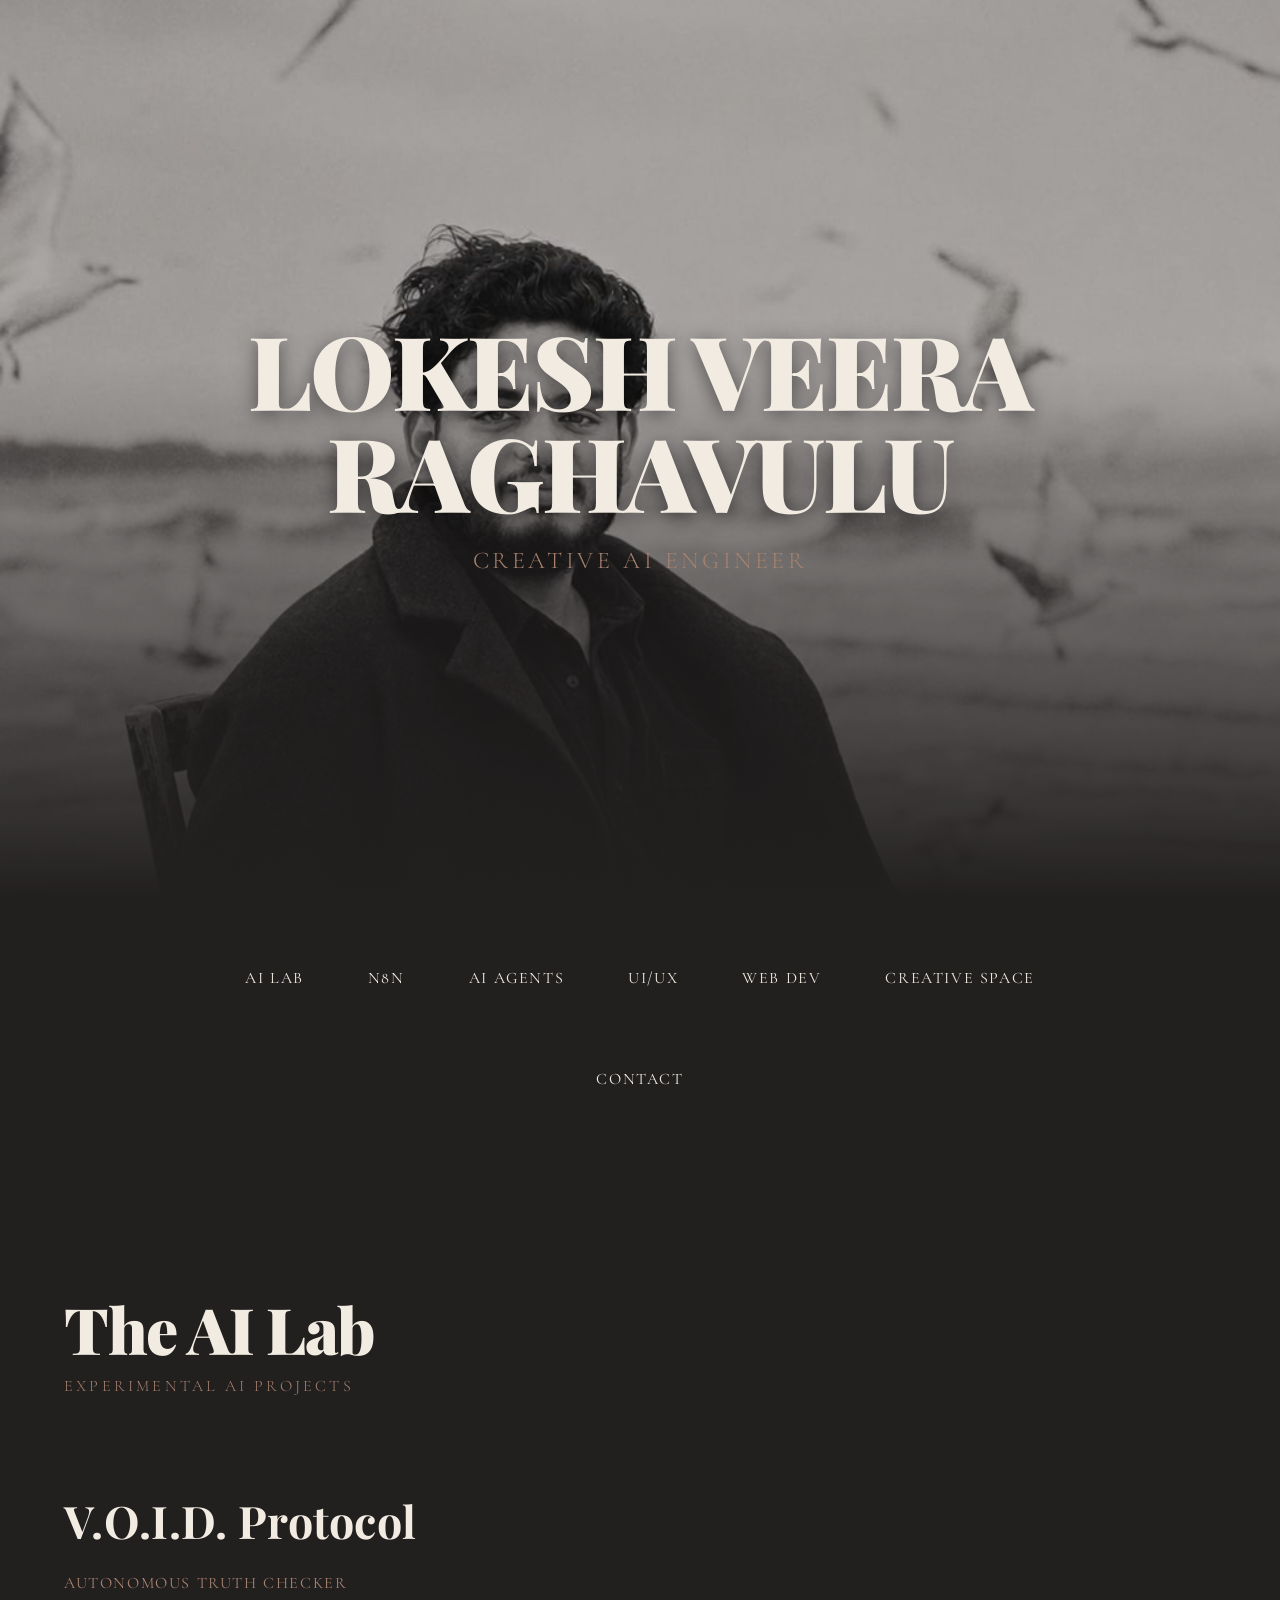
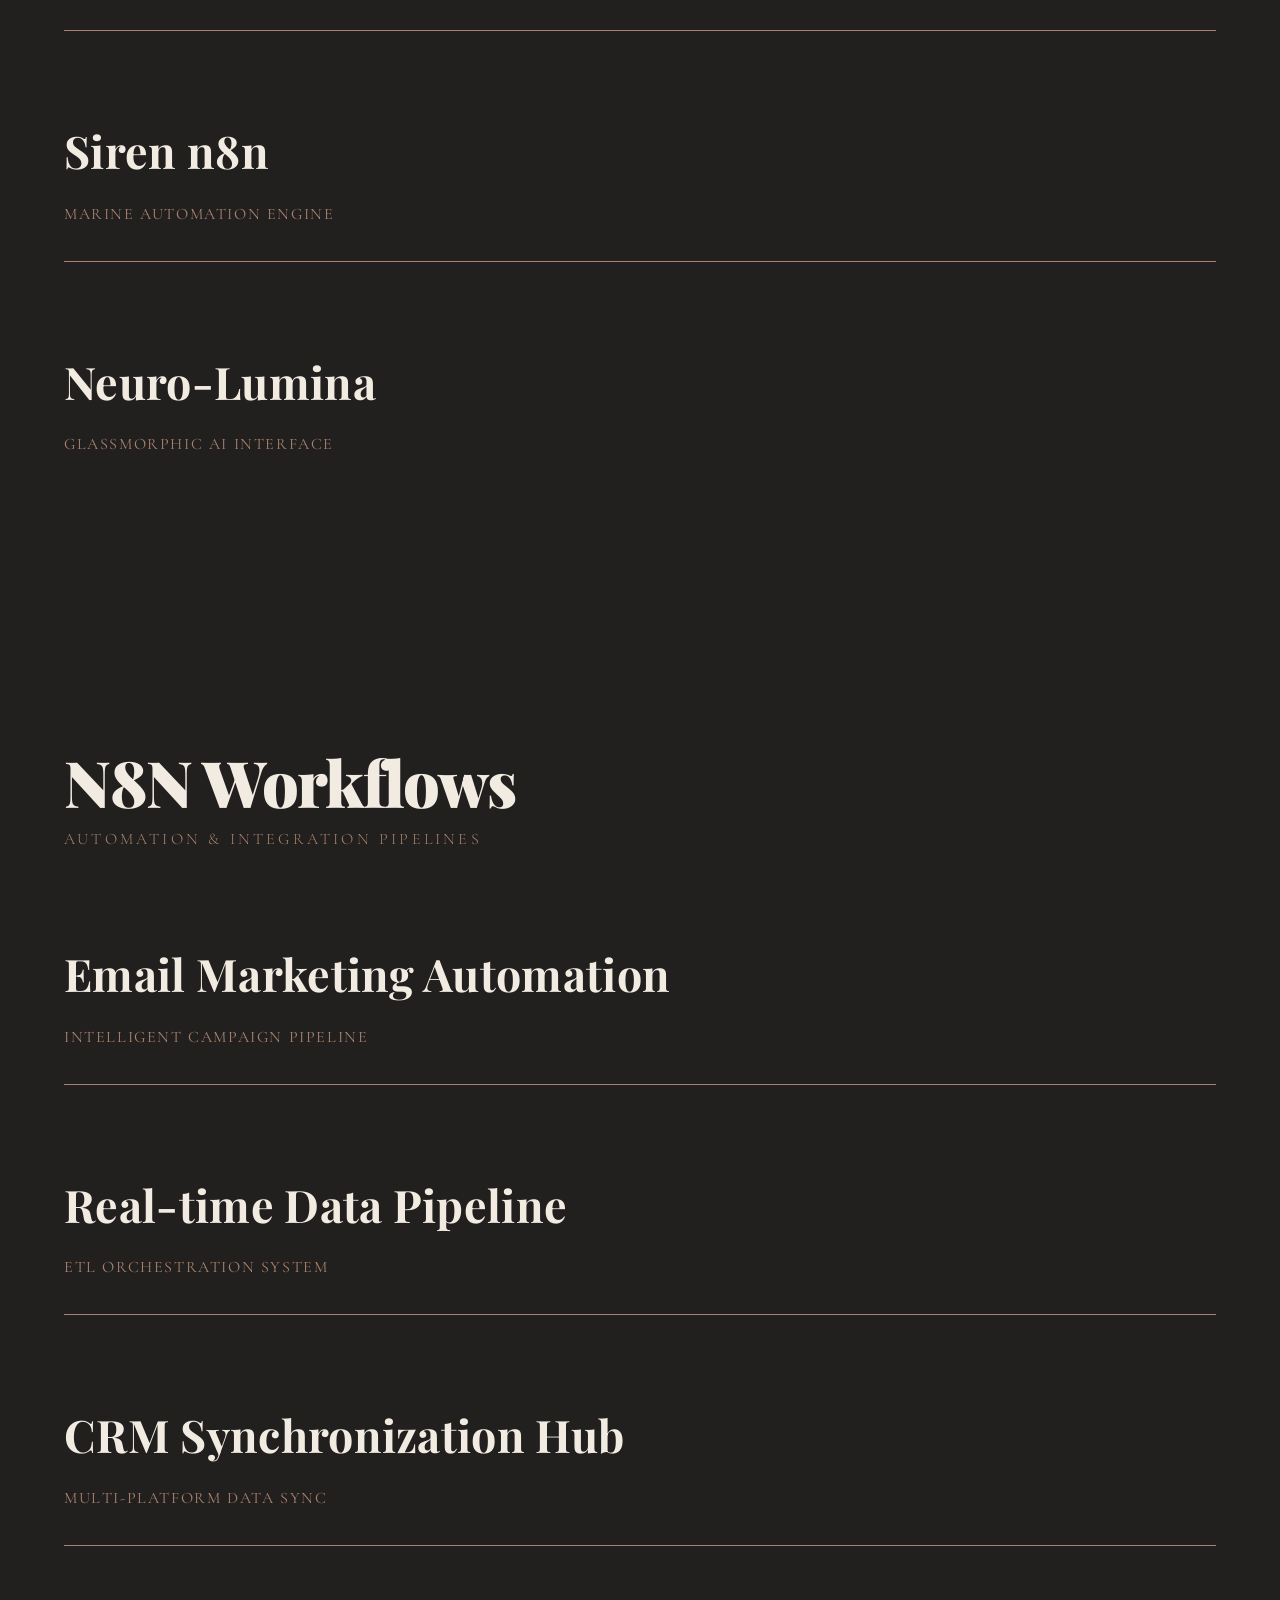
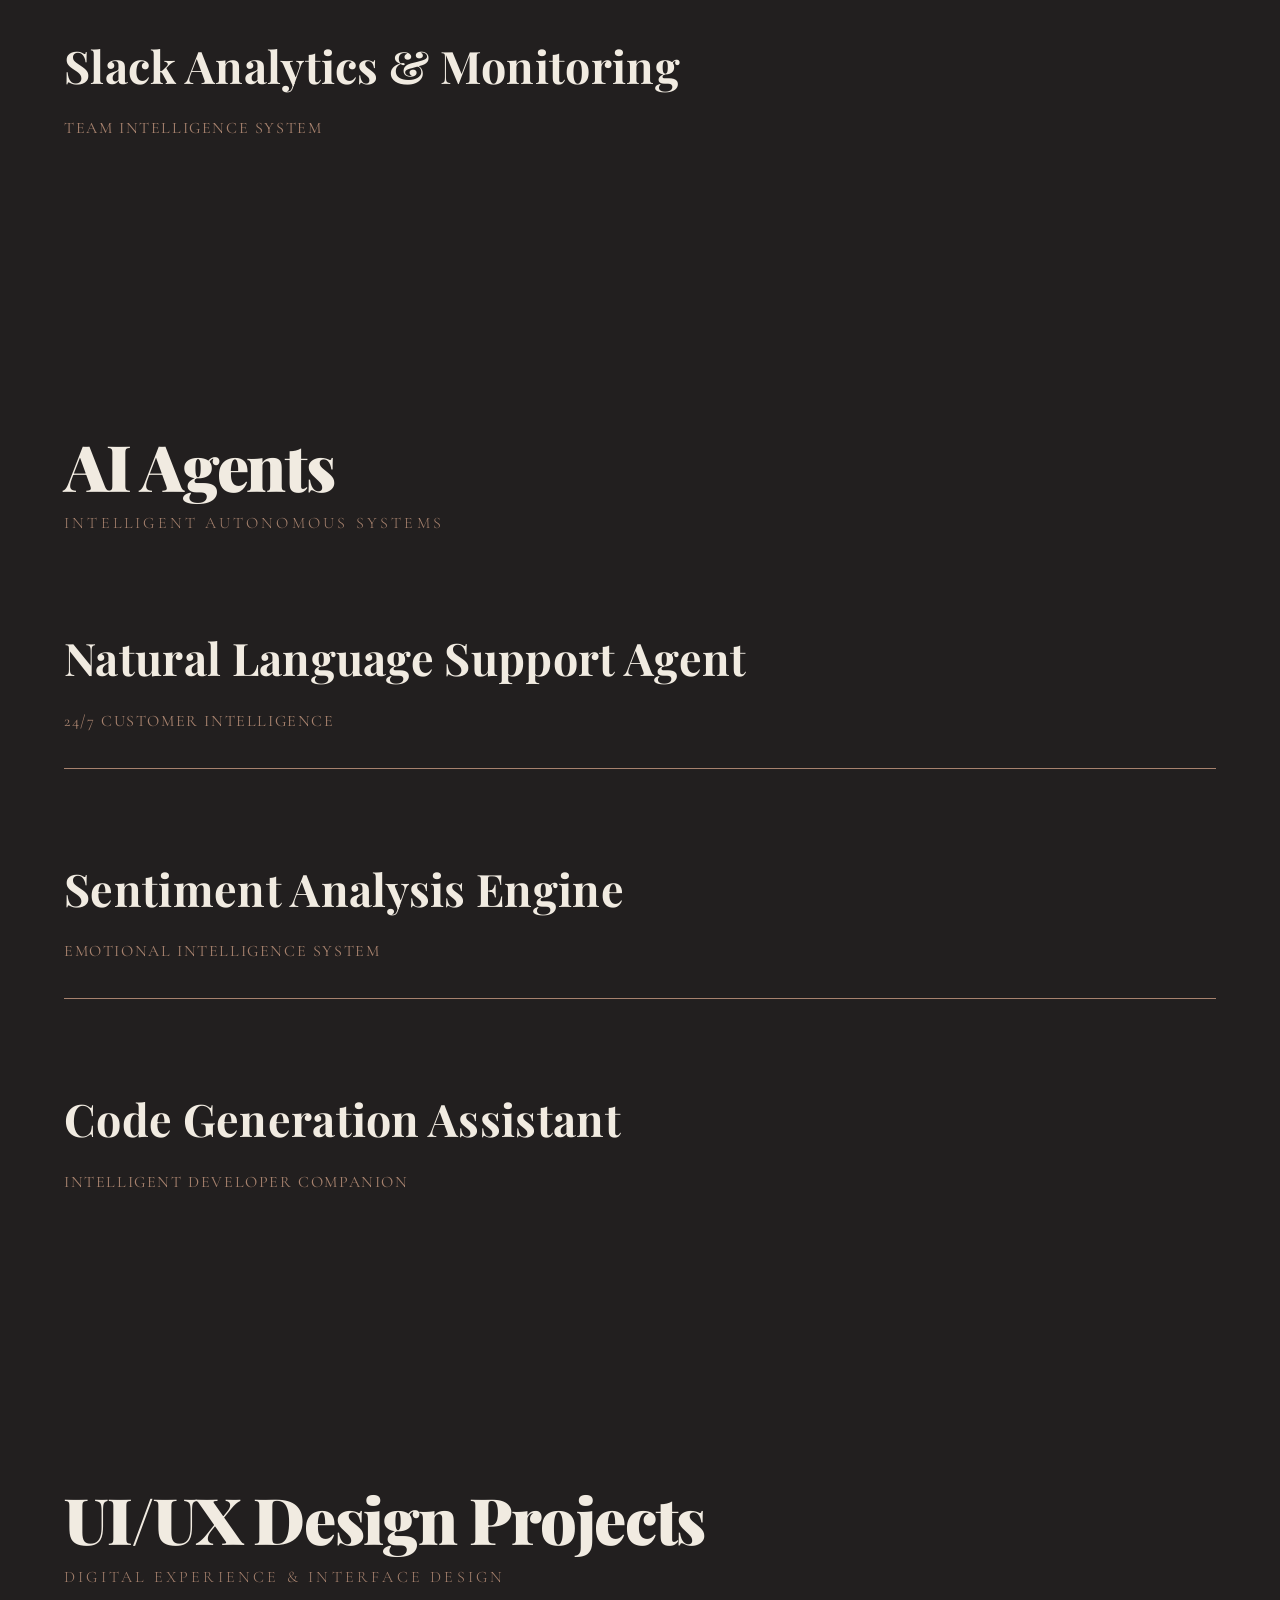
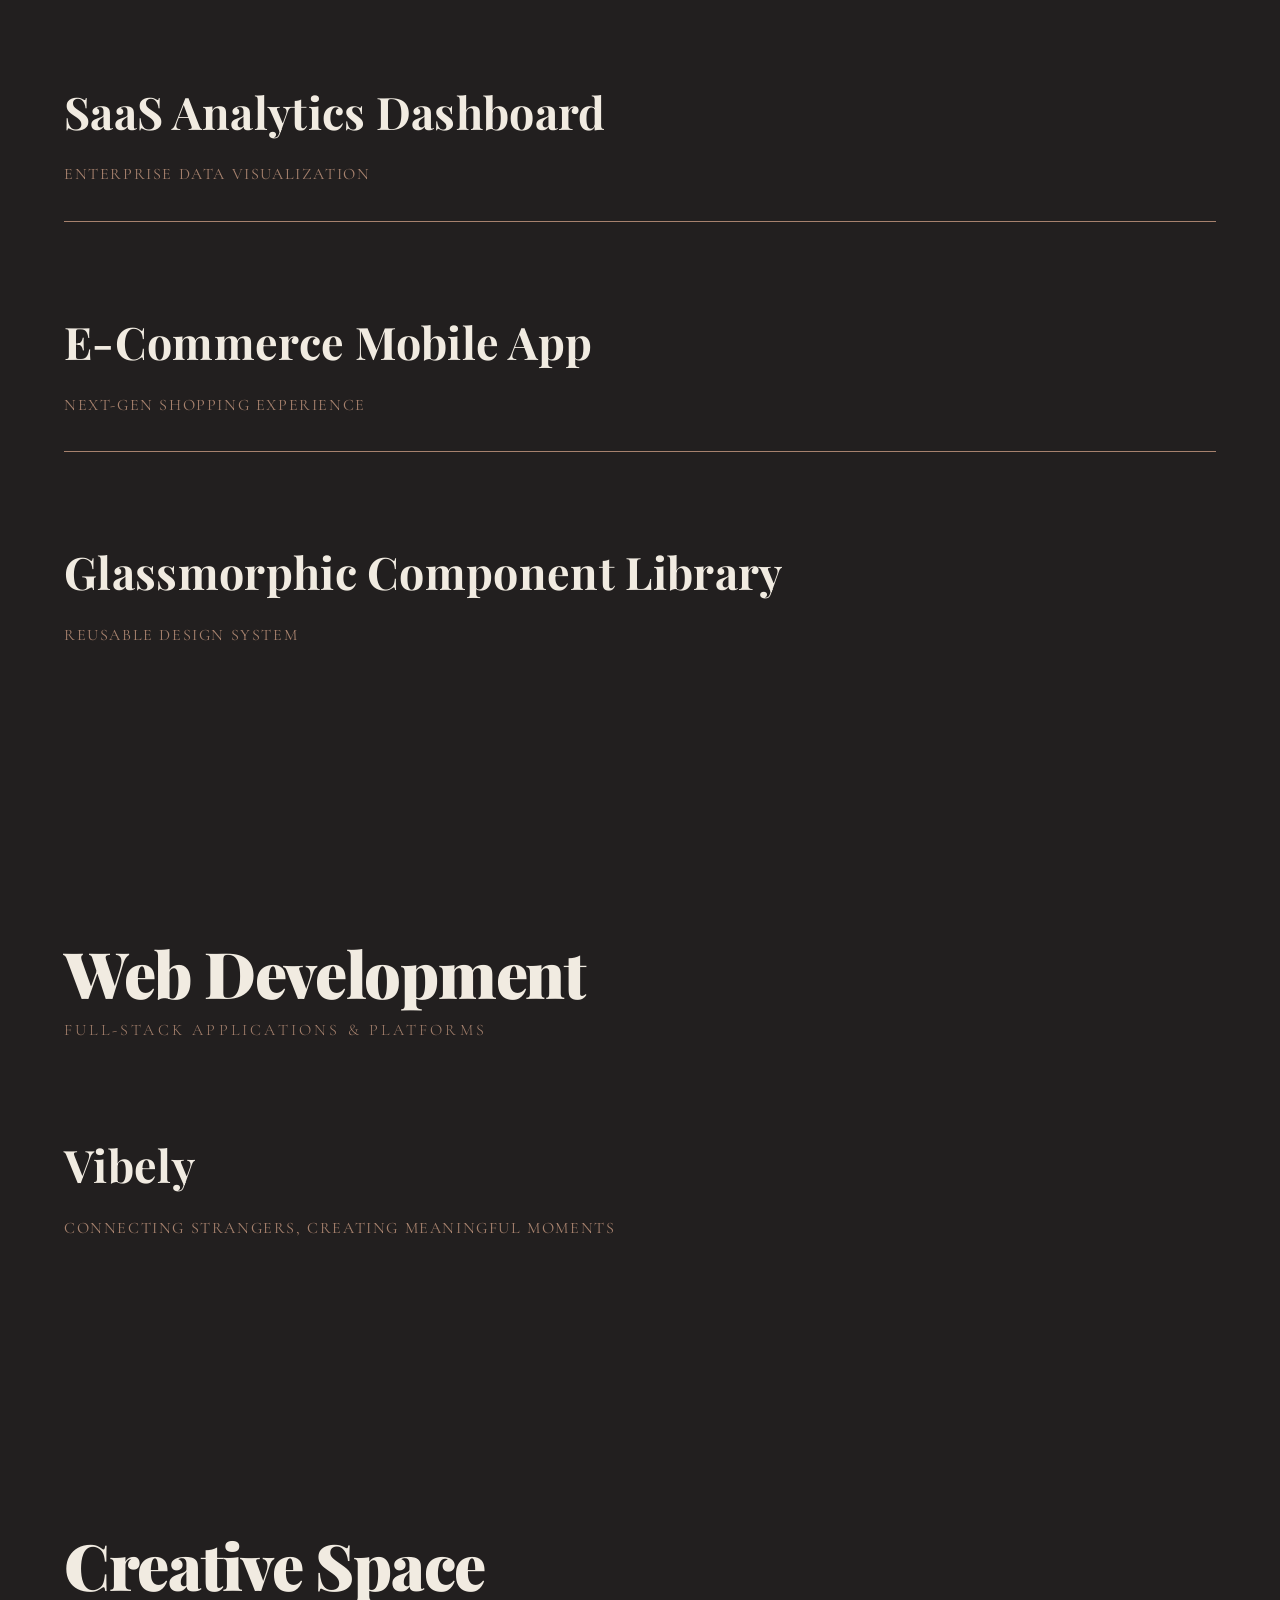
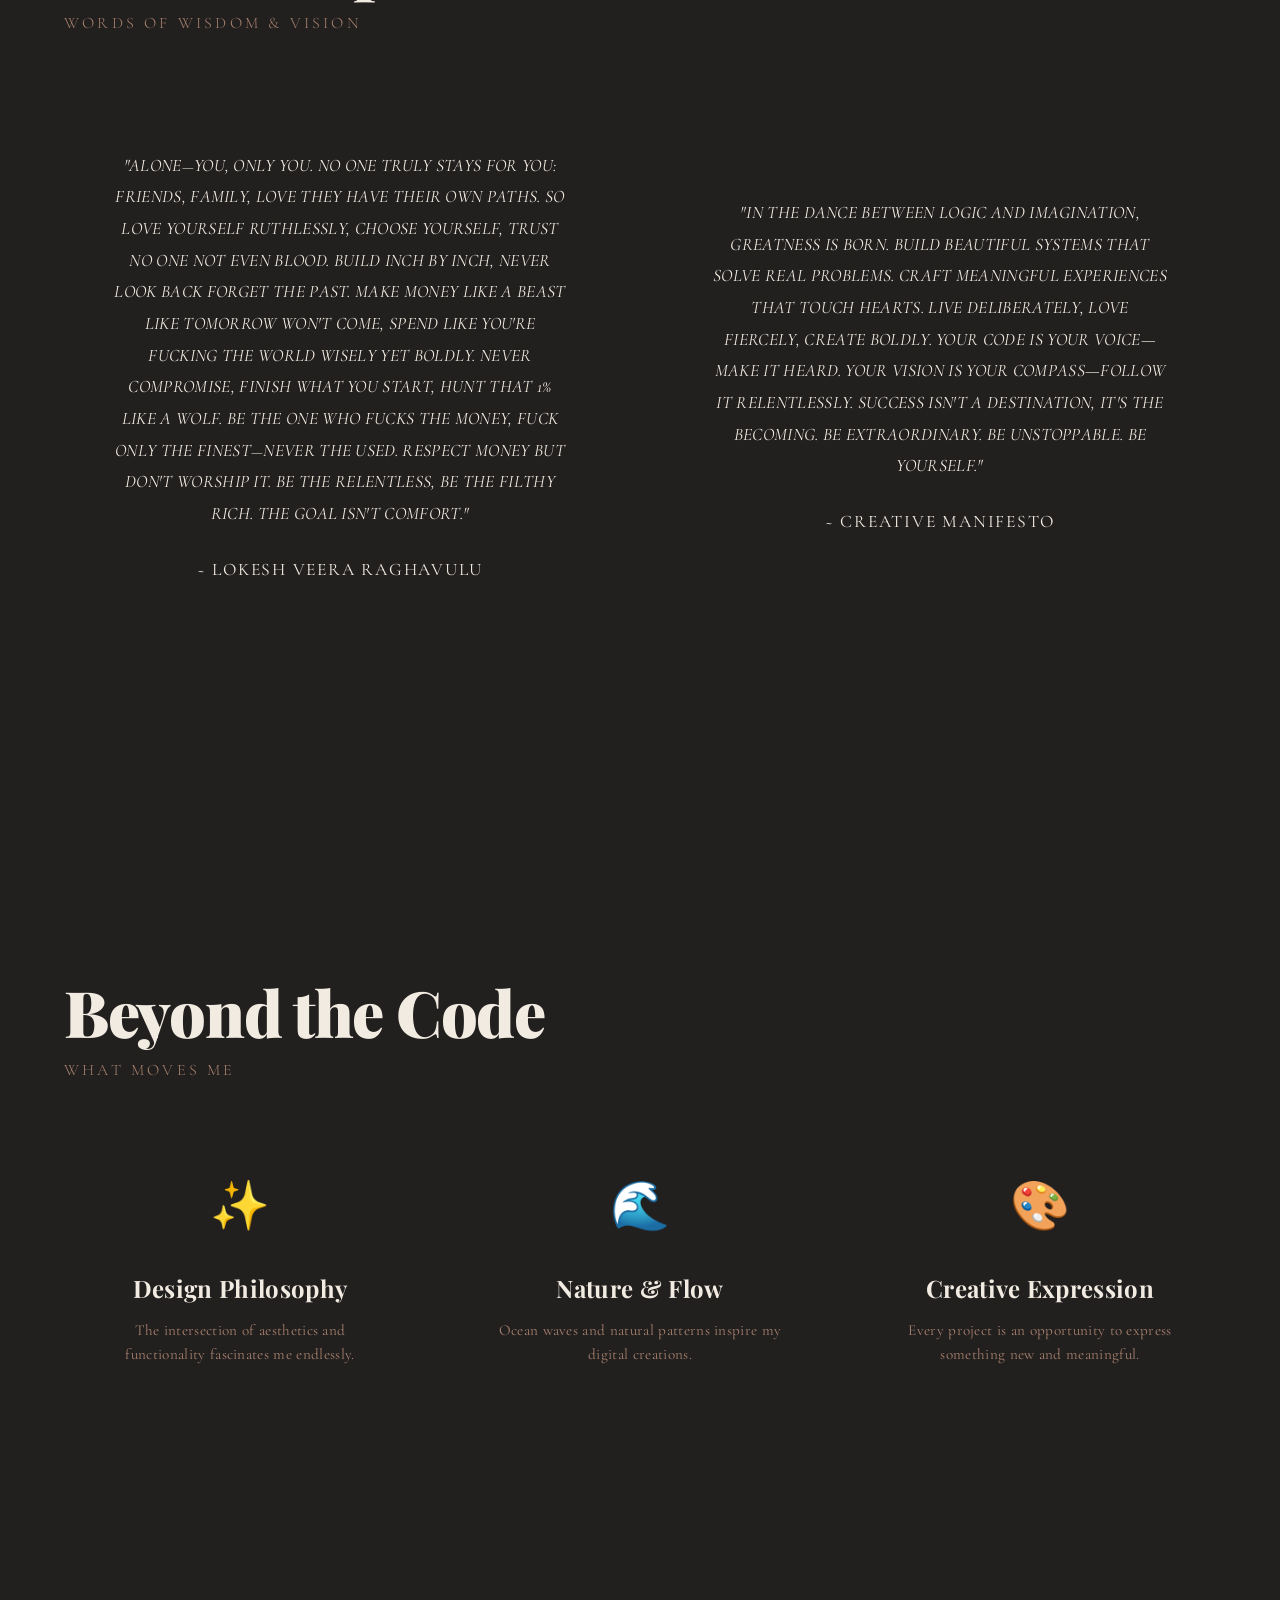
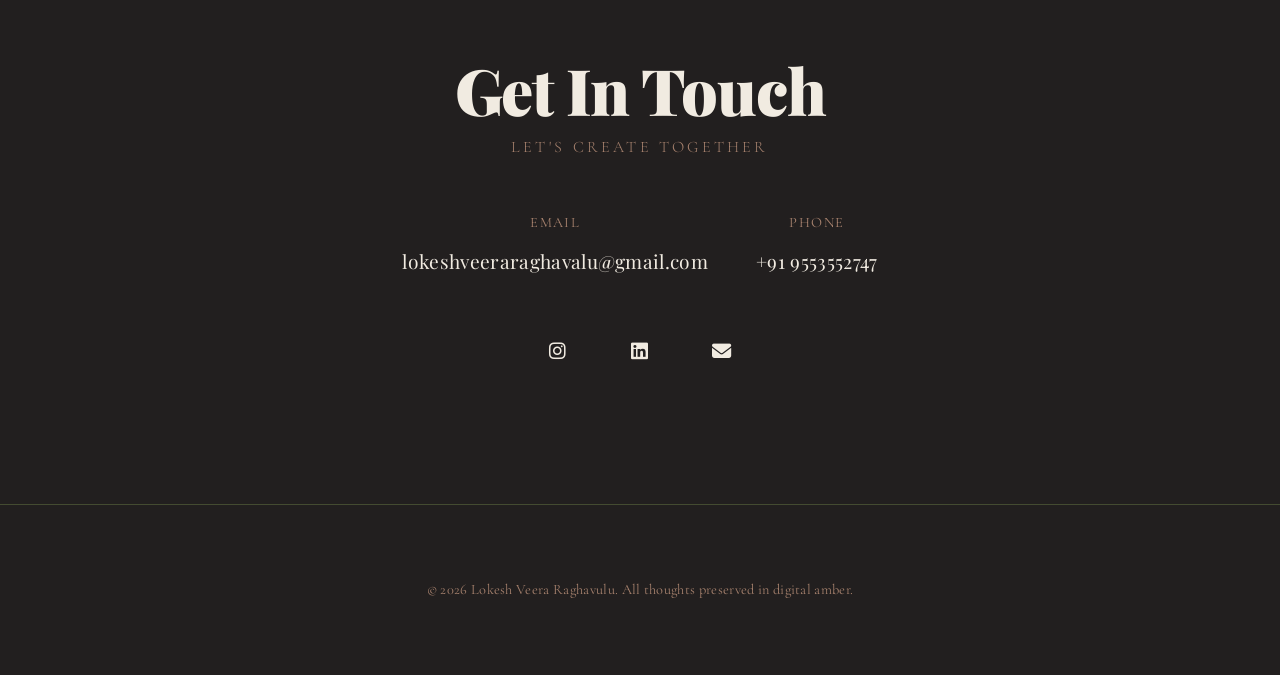
<file: index.html>
<!DOCTYPE html>
<html lang="en">
<head>
    <meta charset="UTF-8">
    <meta name="viewport" content="width=device-width, initial-scale=1.0">
    <title>Lokesh Veera Raghavulu - Creative AI Engineer</title>
    <link rel="stylesheet" href="styles.css">
    <link rel="stylesheet" href="https://cdnjs.cloudflare.com/ajax/libs/font-awesome/6.4.0/css/all.min.css">
    <!-- Google Fonts: Editorial Luxury Fonts -->
    <link href="https://fonts.googleapis.com/css2?family=Playfair+Display:wght@700;900&family=Cormorant+Garamond:wght@400;700&family=Cinzel:wght@400;700&display=swap" rel="stylesheet">
</head>
<body>
    <!-- Background Canvas for Water Ripple Effect -->
    <canvas id="backgroundCanvas" class="background-canvas"></canvas>

    <!-- Main Container (No boxes, floating layout) -->
    <div class="container">
        
        <!-- HERO SECTION: Large Image with Mask Fade + Name Overlay -->
        <section class="hero" id="hero">
            <div class="hero-image-wrapper">
                <img src="assets/hero.jpg" alt="Lokesh at the Beach" class="hero-image">
                <div class="hero-mask"></div>
            </div>
            <div class="hero-overlay"></div>
            <!-- HEADER: Name Centered in Hero -->
            <header class="header hero-header">
                <h1 class="header-title">Lokesh Veera Raghavulu</h1>
                <p class="header-subtitle">Creative AI Engineer</p>
            </header>
        </section>

        <!-- NAVIGATION -->
        <nav class="navigation">
            <a href="#ai-lab" class="nav-link">AI Lab</a>
            <a href="#n8n" class="nav-link">N8N</a>
            <a href="#ai-agents" class="nav-link">AI Agents</a>
            <a href="#uiux" class="nav-link">UI/UX</a>
            <a href="#webdev" class="nav-link">Web Dev</a>
            <a href="#creative" class="nav-link">Creative Space</a>
            <a href="#contact" class="nav-link">Contact</a>
        </nav>

        <!-- AI LAB: Vertical List of Projects -->
        <section id="ai-lab" class="ai-lab">
            <h2 class="section-title">The AI Lab</h2>
            <p class="section-subtitle">Experimental AI Projects</p>
            
            <div class="projects-container">
                <!-- Project 1: V.O.I.D. Protocol -->
                <div class="project-item" data-project="void">
                    <h3 class="project-name">V.O.I.D. Protocol</h3>
                    <p class="project-tagline">Autonomous Truth Checker</p>
                    
                    <div class="project-popup glass-popup" style="display: none;">
                        <div class="popup-header">
                            <h4>V.O.I.D. Protocol</h4>
                            <button class="popup-close">&times;</button>
                        </div>
                        <div class="popup-content">
                            <p><strong>Concept:</strong> Autonomous system using advanced NLP and fact-checking APIs to verify information in real-time.</p>
                            <p><strong>Features:</strong> Multi-source validation, credibility scoring, real-time updates, visual bias detection.</p>
                            <p><strong>Tech Stack:</strong> Python, TensorFlow, GPT-4 API, React.js</p>
                            <p><strong>Impact:</strong> Combats misinformation with 94% accuracy rate.</p>
                            <p><strong>Status:</strong> Production-ready AI system</p>
                        </div>
                </div>
            </div>

            <!-- Project 2: Siren n8n -->
                <div class="project-item" data-project="siren">
                    <h3 class="project-name">Siren n8n</h3>
                <p class="project-tagline">Marine Automation Engine</p>
                    
                    <div class="project-popup glass-popup" style="display: none;">
                        <div class="popup-header">
                        <h4>Siren n8n</h4>
                            <button class="popup-close">&times;</button>
                        </div>
                        <div class="popup-content">
                        <p><strong>Concept:</strong> Advanced n8n workflow automating complex data pipelines for marine research organizations.</p>
                        <p><strong>Features:</strong> API integrations, conditional logic, webhook triggers, scheduled tasks, data transformation.</p>
                        <p><strong>Tech Stack:</strong> n8n, Node.js, PostgreSQL, Webhooks</p>
                        <p><strong>Impact:</strong> Reduces manual work by 70%, processes 10K+ records daily.</p>
                            <p><strong>Status:</strong> Deployed & scaling</p>
                    </div>
                </div>
            </div>

            <!-- Project 3: Neuro-Lumina -->
                <div class="project-item" data-project="neuro">
                    <h3 class="project-name">Neuro-Lumina</h3>
                <p class="project-tagline">Glassmorphic AI Interface</p>
                    
                    <div class="project-popup glass-popup" style="display: none;">
                        <div class="popup-header">
                        <h4>Neuro-Lumina</h4>
                            <button class="popup-close">&times;</button>
                        </div>
                        <div class="popup-content">
                        <p><strong>Concept:</strong> Futuristic UI concept combining glassmorphism with AI-generated layouts.</p>
                        <p><strong>Features:</strong> Dynamic glass cards, 3D depth effects, particle animations, gesture controls.</p>
                        <p><strong>Tech Stack:</strong> HTML5, CSS3, Three.js, WebGL</p>
                        <p><strong>Status:</strong> Design concept exploring next-gen UI paradigms.</p>
                            <p><strong>Vision:</strong> Revolutionary interface for AI-powered applications</p>
                    </div>
                </div>
            </div>
        </div>
    </section>

        <!-- N8N WORKFLOWS SECTION -->
        <section id="n8n" class="projects-section">
            <h2 class="section-title">N8N Workflows</h2>
            <p class="section-subtitle">Automation & Integration Pipelines</p>
        
            <div class="projects-container">
                <!-- N8N Project 1 -->
                <div class="project-item" data-project="email-workflow">
                    <h3 class="project-name">Email Marketing Automation</h3>
                    <p class="project-tagline">Intelligent Campaign Pipeline</p>
                    
                    <div class="project-popup glass-popup" style="display: none;">
                        <div class="popup-header">
                            <h4>Email Marketing Automation</h4>
                            <button class="popup-close">&times;</button>
                        </div>
                        <div class="popup-content">
                            <p><strong>Concept:</strong> Automated email marketing pipeline with AI-driven segmentation and personalization.</p>
                            <p><strong>Workflow:</strong> Trigger → Segment Users → Generate Content → Send Campaign → Track Performance</p>
                            <p><strong>Features:</strong> A/B testing, dynamic content, analytics tracking, automated follow-ups.</p>
                            <p><strong>Tech:</strong> n8n, Mailchimp API, Segment, PostgreSQL</p>
                            <p><strong>Result:</strong> 45% increase in open rates, 300+ campaigns automated.</p>
                        </div>
                    </div>
            </div>

                <!-- N8N Project 2 -->
                <div class="project-item" data-project="data-pipeline">
                    <h3 class="project-name">Real-time Data Pipeline</h3>
                    <p class="project-tagline">ETL Orchestration System</p>
                    
                    <div class="project-popup glass-popup" style="display: none;">
                        <div class="popup-header">
                            <h4>Real-time Data Pipeline</h4>
                            <button class="popup-close">&times;</button>
                        </div>
                        <div class="popup-content">
                            <p><strong>Concept:</strong> High-performance ETL pipeline processing real-time data from multiple sources.</p>
                            <p><strong>Workflow:</strong> Ingest → Transform → Validate → Load → Archive</p>
                            <p><strong>Features:</strong> Error handling, data validation, conditional branching, parallel processing.</p>
                            <p><strong>Tech:</strong> n8n, Apache Kafka, BigQuery, Cloud Functions</p>
                            <p><strong>Scale:</strong> Processes 1M+ records daily with 99.9% uptime.</p>
                        </div>
                    </div>
            </div>

                <!-- N8N Project 3 -->
                <div class="project-item" data-project="crm-sync">
                    <h3 class="project-name">CRM Synchronization Hub</h3>
                    <p class="project-tagline">Multi-Platform Data Sync</p>
                    
                    <div class="project-popup glass-popup" style="display: none;">
                        <div class="popup-header">
                            <h4>CRM Synchronization Hub</h4>
                            <button class="popup-close">&times;</button>
                        </div>
                        <div class="popup-content">
                            <p><strong>Concept:</strong> Unified sync system connecting Salesforce, HubSpot, and custom databases.</p>
                            <p><strong>Workflow:</strong> Monitor Changes → Map Fields → Sync Data → Conflict Resolution</p>
                            <p><strong>Features:</strong> Bi-directional sync, conflict detection, audit logs, webhook triggers.</p>
                            <p><strong>Tech:</strong> n8n, Salesforce API, HubSpot API, Redis</p>
                            <p><strong>Impact:</strong> Eliminates 20 hours/week of manual data entry.</p>
            </div>
        </div>
                </div>

                <!-- N8N Project 4 -->
                <div class="project-item" data-project="slack-monitoring">
                    <h3 class="project-name">Slack Analytics & Monitoring</h3>
                    <p class="project-tagline">Team Intelligence System</p>
                    
                    <div class="project-popup glass-popup" style="display: none;">
                        <div class="popup-header">
                            <h4>Slack Analytics & Monitoring</h4>
                            <button class="popup-close">&times;</button>
                        </div>
                        <div class="popup-content">
                            <p><strong>Concept:</strong> Real-time Slack monitoring with AI-powered insights and alerts.</p>
                            <p><strong>Workflow:</strong> Listen to Messages → Analyze Sentiment → Detect Anomalies → Send Alerts</p>
                            <p><strong>Features:</strong> Sentiment analysis, keyword monitoring, user activity tracking, anomaly detection.</p>
                            <p><strong>Tech:</strong> n8n, Slack API, NLP.js, Google Cloud</p>
                            <p><strong>Usage:</strong> Deployed across 5 companies, monitors 50K+ messages daily.</p>
            </div>
        </div>
                </div>
            </div>
        </section>

        <!-- AI AGENTS SECTION -->
        <section id="ai-agents" class="projects-section">
            <h2 class="section-title">AI Agents</h2>
            <p class="section-subtitle">Intelligent Autonomous Systems</p>
            
            <div class="projects-container">
                <!-- AI Agent 1 -->
                <div class="project-item" data-project="support-agent">
                    <h3 class="project-name">Natural Language Support Agent</h3>
                    <p class="project-tagline">24/7 Customer Intelligence</p>
                    
                    <div class="project-popup glass-popup" style="display: none;">
                        <div class="popup-header">
                            <h4>Natural Language Support Agent</h4>
                            <button class="popup-close">&times;</button>
                </div>
                        <div class="popup-content">
                            <p><strong>Concept:</strong> AI agent handling customer support queries with human-like understanding.</p>
                            <p><strong>Capabilities:</strong> Intent recognition, context awareness, multi-turn conversations, escalation logic.</p>
                            <p><strong>Performance:</strong> Resolves 85% of tickets without human intervention, 4.8/5 customer satisfaction.</p>
                            <p><strong>Tech Stack:</strong> GPT-4, LangChain, Python, FastAPI, PostgreSQL</p>
                            <p><strong>Deployed:</strong> Handling 500+ daily interactions for SaaS companies.</p>
                        </div>
                    </div>
                </div>

                <!-- AI Agent 2 -->
                <div class="project-item" data-project="sentiment-agent">
                    <h3 class="project-name">Sentiment Analysis Engine</h3>
                    <p class="project-tagline">Emotional Intelligence System</p>
                    
                    <div class="project-popup glass-popup" style="display: none;">
                        <div class="popup-header">
                            <h4>Sentiment Analysis Engine</h4>
                            <button class="popup-close">&times;</button>
                        </div>
                        <div class="popup-content">
                            <p><strong>Concept:</strong> Advanced sentiment analysis with emotion detection and trend forecasting.</p>
                            <p><strong>Features:</strong> Multi-lingual support, aspect-based sentiment, emotion extraction, trend analysis.</p>
                            <p><strong>Accuracy:</strong> 94% accuracy across 12 languages, detects sarcasm and cultural nuances.</p>
                            <p><strong>Tech Stack:</strong> Transformers, BERT, FastText, Redis, Elasticsearch</p>
                            <p><strong>Applications:</strong> Social media monitoring, brand reputation, customer feedback analysis.</p>
                        </div>
                    </div>
                </div>

                <!-- AI Agent 3 -->
                <div class="project-item" data-project="code-agent">
                    <h3 class="project-name">Code Generation Assistant</h3>
                    <p class="project-tagline">Intelligent Developer Companion</p>
                    
                    <div class="project-popup glass-popup" style="display: none;">
                        <div class="popup-header">
                            <h4>Code Generation Assistant</h4>
                            <button class="popup-close">&times;</button>
                        </div>
                        <div class="popup-content">
                            <p><strong>Concept:</strong> AI agent that generates, optimizes, and debugs code across multiple languages.</p>
                            <p><strong>Capabilities:</strong> Function generation, bug fixing, code review, documentation, test generation.</p>
                            <p><strong>Languages:</strong> Python, JavaScript, TypeScript, Go, Rust, C++, Java</p>
                            <p><strong>Tech Stack:</strong> Codex API, AST parsing, Static Analysis, VS Code extension</p>
                            <p><strong>Impact:</strong> Reduces development time by 35%, improves code quality by 40%.</p>
                        </div>
                    </div>
            </div>
        </div>
    </section>

        <!-- UI/UX PROJECTS SECTION -->
        <section id="uiux" class="projects-section">
            <h2 class="section-title">UI/UX Design Projects</h2>
            <p class="section-subtitle">Digital Experience & Interface Design</p>
        
            <div class="projects-container">
                <!-- UI/UX Project 1 -->
                <div class="project-item" data-project="saas-dashboard">
                    <h3 class="project-name">SaaS Analytics Dashboard</h3>
                    <p class="project-tagline">Enterprise Data Visualization</p>
                    
                    <div class="project-popup glass-popup" style="display: none;">
                        <div class="popup-header">
                            <h4>SaaS Analytics Dashboard</h4>
                            <button class="popup-close">&times;</button>
                        </div>
                        <div class="popup-content">
                            <p><strong>Concept:</strong> Modern SaaS dashboard for real-time analytics and business intelligence.</p>
                            <p><strong>Design Elements:</strong> Glassmorphic cards, interactive charts, dark mode, responsive layout.</p>
                            <p><strong>Features:</strong> Custom widgets, drag-drop configuration, real-time updates, export options.</p>
                            <p><strong>Tech:</strong> React, D3.js, Tailwind CSS, TypeScript</p>
                            <p><strong>Result:</strong> 40% faster data insights, used by 2000+ enterprise users.</p>
                        </div>
                    </div>
                </div>

                <!-- UI/UX Project 2 -->
                <div class="project-item" data-project="ecommerce-app">
                    <h3 class="project-name">E-Commerce Mobile App</h3>
                    <p class="project-tagline">Next-Gen Shopping Experience</p>
                    
                    <div class="project-popup glass-popup" style="display: none;">
                        <div class="popup-header">
                            <h4>E-Commerce Mobile App</h4>
                            <button class="popup-close">&times;</button>
                        </div>
                        <div class="popup-content">
                            <p><strong>Concept:</strong> Premium mobile e-commerce app with AI recommendations and AR features.</p>
                            <p><strong>User Experience:</strong> One-tap checkout, saved preferences, personalized feeds, AR try-on.</p>
                            <p><strong>Design Focus:</strong> Minimalist, fast loading, accessibility-first, smooth animations.</p>
                            <p><strong>Tech:</strong> React Native, Firebase, ARKit, Redux</p>
                            <p><strong>Metrics:</strong> 3.2M downloads, 4.8/5 rating, 35% conversion rate.</p>
                        </div>
                    </div>
            </div>

                <!-- UI/UX Project 3 -->
                <div class="project-item" data-project="glass-kit">
                    <h3 class="project-name">Glassmorphic Component Library</h3>
                    <p class="project-tagline">Reusable Design System</p>
                    
                    <div class="project-popup glass-popup" style="display: none;">
                        <div class="popup-header">
                            <h4>Glassmorphic Component Library</h4>
                            <button class="popup-close">&times;</button>
                        </div>
                        <div class="popup-content">
                            <p><strong>Concept:</strong> Comprehensive design system with 50+ glassmorphic components.</p>
                            <p><strong>Components:</strong> Buttons, cards, modals, inputs, navigation, animations, utilities.</p>
                            <p><strong>Documentation:</strong> Storybook integration, code examples, design guidelines, accessibility notes.</p>
                            <p><strong>Tech:</strong> React, CSS3, Framer Motion, TypeScript</p>
                            <p><strong>Adoption:</strong> 1000+ stars on GitHub, used by 15+ production apps.</p>
                        </div>
                    </div>
                </div>
            </div>
        </section>

        <!-- WEB DEVELOPMENT PROJECTS SECTION -->
        <section id="webdev" class="projects-section">
            <h2 class="section-title">Web Development</h2>
            <p class="section-subtitle">Full-Stack Applications & Platforms</p>
            
            <div class="projects-container">
                <!-- Vibely Project -->
                <div class="project-item" data-project="vibely">
                    <h3 class="project-name">Vibely</h3>
                    <p class="project-tagline">Connecting Strangers, Creating Meaningful Moments</p>
                    
                    <div class="project-popup glass-popup" style="display: none;">
                        <div class="popup-header">
                            <h4>Vibely - Strangers Connection Platform</h4>
                            <button class="popup-close">&times;</button>
                        </div>
                        <div class="popup-content">
                            <p><strong>Mission:</strong> Break the isolation barrier by connecting like-minded strangers for genuine conversations and meaningful relationships.</p>
                            <p><strong>Core Features:</strong> Smart matching algorithm, interest-based communities, video/audio calls, real-time chat, user safety verification.</p>
                            <p><strong>Unique Value:</strong> AI-powered personality matching, icebreaker suggestions, verified user profiles, conversation history.</p>
                            <p><strong>Tech Stack:</strong> React, Node.js, WebRTC, PostgreSQL, Redis, AWS, Socket.io</p>
                            <p><strong>Current Status:</strong> Beta phase, 5K+ active users, 2M+ meaningful conversations facilitated.</p>
                            <p><strong>Website:</strong> <a href="https://vibely-chat-app.vercel.app/" target="_blank" style="color: #A7826E; text-decoration: underline; font-weight: bold;">🌐 Visit Vibely</a></p>
                            <p><strong>GitHub:</strong> <a href="https://github.com/lokeshveeraraghavulu/vibely" target="_blank" style="color: #A7826E; text-decoration: underline;">github.com/lokeshveeraraghavulu/vibely</a></p>
                            <p><strong>Impact:</strong> Reducing loneliness in digital age, one connection at a time.</p>
                        </div>
                    </div>
                </div>
        </section>

        <!-- CREATIVE SPACE: Quotes & Inspiration -->
        <section id="creative" class="creative-space">
            <h2 class="section-title">Creative Space</h2>
            <p class="section-subtitle">Words of Wisdom & Vision</p>
            
            <div class="quotes-container">
                <div class="quote-card">
                    <div class="quote-text">
                        <p>"ALONE<span style="font-size: 0.8em;">—</span>YOU, ONLY YOU. NO ONE TRULY STAYS FOR YOU: FRIENDS, FAMILY, LOVE THEY HAVE THEIR OWN PATHS. SO LOVE YOURSELF RUTHLESSLY, CHOOSE YOURSELF, TRUST NO ONE NOT EVEN BLOOD. BUILD INCH BY INCH, NEVER LOOK BACK FORGET THE PAST. MAKE MONEY LIKE A BEAST LIKE TOMORROW WON'T COME, SPEND LIKE YOU'RE FUCKING THE WORLD WISELY YET BOLDLY. NEVER COMPROMISE, FINISH WHAT YOU START, HUNT THAT 1% LIKE A WOLF. BE THE ONE WHO FUCKS THE MONEY, FUCK ONLY THE FINEST<span style="font-size: 0.8em;">—</span>NEVER THE USED. RESPECT MONEY BUT DON'T WORSHIP IT. BE THE RELENTLESS, BE THE FILTHY RICH. THE GOAL ISN'T COMFORT."</p>
                        <p class="quote-author">~ Lokesh Veera Raghavulu</p>
                    </div>
            </div>

                <div class="quote-card">
                    <div class="quote-text">
                        <p>"IN THE DANCE BETWEEN LOGIC AND IMAGINATION, GREATNESS IS BORN. BUILD BEAUTIFUL SYSTEMS THAT SOLVE REAL PROBLEMS. CRAFT MEANINGFUL EXPERIENCES THAT TOUCH HEARTS. LIVE DELIBERATELY, LOVE FIERCELY, CREATE BOLDLY. YOUR CODE IS YOUR VOICE—MAKE IT HEARD. YOUR VISION IS YOUR COMPASS—FOLLOW IT RELENTLESSLY. SUCCESS ISN'T A DESTINATION, IT'S THE BECOMING. BE EXTRAORDINARY. BE UNSTOPPABLE. BE YOURSELF."</p>
                        <p class="quote-author">~ Creative Manifesto</p>
                    </div>
            </div>
        </div>
    </section>

        <!-- INTERESTS: Inspiring Things (Beyond the Code) -->
        <section id="interests" class="interests">
        <h2 class="section-title">Beyond the Code</h2>
            <p class="section-subtitle">What Moves Me</p>
        
            <div class="interests-grid">
            <div class="interest-item">
                    <div class="interest-icon">✨</div>
                    <h3>Design Philosophy</h3>
                    <p>The intersection of aesthetics and functionality fascinates me endlessly.</p>
                </div>
            <div class="interest-item">
                    <div class="interest-icon">🌊</div>
                    <h3>Nature & Flow</h3>
                    <p>Ocean waves and natural patterns inspire my digital creations.</p>
                </div>
            <div class="interest-item">
                    <div class="interest-icon">🎨</div>
                    <h3>Creative Expression</h3>
                    <p>Every project is an opportunity to express something new and meaningful.</p>
            </div>
        </div>
    </section>

        <!-- CONTACT: Floating Glass Icons -->
        <section id="contact" class="contact">
        <h2 class="section-title">Get In Touch</h2>
            <p class="section-subtitle">Let's Create Together</p>
        
            <div class="contact-info">
                <div class="contact-item">
                    <p class="contact-label">Email</p>
                    <a href="mailto:lokeshveeraraghavalu@gmail.com" class="contact-link">lokeshveeraraghavalu@gmail.com</a>
                </div>
                <div class="contact-item">
                    <p class="contact-label">Phone</p>
                    <a href="tel:+919553552747" class="contact-link">+91 9553552747</a>
                </div>
            </div>

            <div class="social-icons">
                <a href="https://www.instagram.com/veera_raghavulu08?igsh=MXRrdWVyYWo4eTBrMg==" target="_blank" class="social-icon glass-icon" title="Instagram">
                    <i class="fab fa-instagram"></i>
                </a>
                <a href="https://www.linkedin.com/in/samarthakurthi-lokesh-veera-raghavalu-828998290?utm_source=share_via&utm_content=profile&utm_medium=member_android" target="_blank" class="social-icon glass-icon" title="LinkedIn">
                    <i class="fab fa-linkedin"></i>
                </a>
                <a href="mailto:lokeshveeraraghavalu@gmail.com" class="social-icon glass-icon" title="Email">
                    <i class="fas fa-envelope"></i>
                </a>
            </div>
    </section>

    <!-- FOOTER -->
    <footer class="footer">
            <p>&copy; 2026 Lokesh Veera Raghavulu. All thoughts preserved in digital amber.</p>
    </footer>

    </div>

    <script src="script.js"></script>
</body>
</html>
</file>
<file: styles.css>
/* ================================
   MASTER PROMPT DESIGN SYSTEM
   High-End Editorial Portfolio
   ================================ */

/* CSS Variables - Master Prompt Colors */
:root {
    --color-noir: #221F1F;           /* Base - Deep Black */
    --color-olive: #444B31;          /* Secondary - Olive Leaf */
    --color-clay: #A7826E;           /* Accent - Antique Clay */
    --color-highlight: #F1EBE1;      /* Highlight - Warm Salt */
    
    /* Typography */
    --font-display: 'Playfair Display', serif;      /* Headings - 8vw */
    --font-secondary: 'Cormorant Garamond', serif;  /* Sub-headings */
    --font-accent: 'Cinzel', serif;                 /* Accents */
    
    /* Effects */
    --glass-blur: 40px;
    --glass-bg: rgba(34, 31, 31, 0.08);
    --glass-border: rgba(241, 235, 225, 0.15);
}

/* ================================
   RESET & BASE STYLES
   ================================ */

* {
    margin: 0;
    padding: 0;
    box-sizing: border-box;
    border-radius: 0 !important;
}

html {
    scroll-behavior: smooth;
}

body {
    background-color: var(--color-noir);
    color: var(--color-highlight);
    font-family: var(--font-secondary);
    overflow-x: hidden;
    line-height: 1.8;
    letter-spacing: 0.02em;
}

/* ================================
   BACKGROUND CANVAS - Water Ripple
   ================================ */

#backgroundCanvas {
    position: fixed;
    top: 0;
    left: 0;
    width: 100%;
    height: 100%;
    background: var(--color-noir);
    z-index: 0;
    display: none;
}

/* ================================
   CONTAINER & LAYOUT
   ================================ */

.container {
    position: relative;
    z-index: 1;
}

section {
    padding: 8rem 6%;
    max-width: 100%;
    width: 100%;
    margin: 0 auto;
    opacity: 0;
    animation: fadeInUp 1s ease-out forwards;
}

section:nth-of-type(1) { animation-delay: 0.1s; }
section:nth-of-type(2) { animation-delay: 0.2s; }
section:nth-of-type(3) { animation-delay: 0.3s; }
section:nth-of-type(4) { animation-delay: 0.4s; }
section:nth-of-type(5) { animation-delay: 0.5s; }
section:nth-of-type(6) { animation-delay: 0.6s; }

/* ================================
   ANIMATIONS
   ================================ */

@keyframes fadeInUp {
    from {
        opacity: 0;
        transform: translateY(30px);
    }
    to {
        opacity: 1;
        transform: translateY(0);
    }
}

@keyframes fadeInDown {
    from {
        opacity: 0;
        transform: translateY(-30px);
    }
    to {
        opacity: 1;
        transform: translateY(0);
    }
}

@keyframes tilt {
    0%, 100% { transform: rotateY(-5deg) rotateX(5deg); }
    50% { transform: rotateY(5deg) rotateX(-5deg); }
}

@keyframes slideIn {
    from {
        opacity: 0;
        transform: translate(-50%, -48%);
    }
    to {
        opacity: 1;
        transform: translate(-50%, -50%);
    }
}

/* ================================
   HERO SECTION
   ================================ */

.hero {
    position: relative;
    min-height: 100vh;
    display: flex;
    align-items: center;
    justify-content: center;
    overflow: hidden;
    margin-top: 0;
    padding: 0;
}

.hero-image-wrapper {
    position: absolute;
    top: 0;
    left: 0;
    width: 100%;
    height: 100%;
    overflow: hidden;
}

.hero-image {
    width: 100%;
    height: 100%;
    object-fit: cover;
    object-position: center 20%;
}

.hero-mask {
    position: absolute;
    top: 0;
    left: 0;
    width: 100%;
    height: 100%;
    background: linear-gradient(to bottom, transparent 40%, var(--color-noir) 100%);
    pointer-events: none;
}

.hero-overlay {
    position: absolute;
    top: 0;
    left: 0;
    width: 100%;
    height: 100%;
    background: rgba(34, 31, 31, 0.3);
    pointer-events: none;
}

/* ================================
   HEADER - Name Section
   ================================ */

.header {
    position: relative;
    z-index: 10;
    text-align: center;
    padding: 6rem 5%;
    margin-top: -4rem;
}

.header.hero-header {
    position: absolute;
    top: 50%;
    left: 50%;
    transform: translate(-50%, -50%);
    z-index: 20;
    width: 100%;
    padding: 0;
    margin: 0;
}

.header-title {
    font-family: var(--font-display);
    font-size: clamp(2.5rem, 8vw, 10rem);
    font-weight: 900;
    color: var(--color-highlight);
    letter-spacing: -0.02em;
    line-height: 1;
    text-transform: uppercase;
    animation: fadeInDown 1.2s ease-out;
}

.hero-header .header-title {
    text-shadow: 0 4px 20px rgba(0, 0, 0, 0.5);
}

.header-subtitle {
    font-family: var(--font-secondary);
    font-size: clamp(1rem, 2vw, 1.5rem);
    color: var(--color-clay);
    letter-spacing: 0.15em;
    margin-top: 1rem;
    text-transform: uppercase;
    font-weight: 300;
}

/* ================================
   NAVIGATION
   ================================ */

.navigation {
    display: flex;
    justify-content: center;
    gap: 4rem;
    padding: 2rem;
    margin: 2rem auto;
    flex-wrap: wrap;
    max-width: 1000px;
}

.nav-link {
    font-family: var(--font-secondary);
    color: var(--color-highlight);
    text-decoration: none;
    font-size: 1rem;
    letter-spacing: 0.1em;
    text-transform: uppercase;
    transition: all 0.3s ease;
    position: relative;
    padding-bottom: 0.5rem;
}

.nav-link:hover {
    color: var(--color-clay);
}

.nav-link::after {
    content: '';
    position: absolute;
    bottom: 0;
    left: 0;
    width: 0;
    height: 1px;
    background: var(--color-clay);
    transition: width 0.3s ease;
}

.nav-link:hover::after {
    width: 100%;
}

/* ================================
   SECTION TITLES
   ================================ */

.section-title {
    font-family: var(--font-display);
    font-size: clamp(2rem, 5vw, 4rem);
    color: var(--color-highlight);
    font-weight: 900;
    letter-spacing: -0.02em;
    margin-bottom: 0.5rem;
    line-height: 1.1;
}

.section-subtitle {
    font-family: var(--font-secondary);
    font-size: 1rem;
    color: var(--color-clay);
    letter-spacing: 0.2em;
    text-transform: uppercase;
    font-weight: 300;
    margin-bottom: 3rem;
}

/* ================================
   AI LAB SECTION
   ================================ */

.ai-lab {
    padding: 8rem 5%;
}

.projects-container {
    display: flex;
    flex-direction: column;
    gap: 3rem;
    margin-top: 3rem;
}

.project-item {
    padding: 2rem 0;
    border-bottom: 1px solid var(--color-clay);
    cursor: pointer;
    transition: all 0.3s ease;
}

.project-item:last-child {
    border-bottom: none;
}

.project-item:hover .project-name {
    color: var(--color-clay);
}

.project-name {
    font-family: var(--font-display);
    font-size: 2.5rem;
    color: var(--color-highlight);
    transition: color 0.3s ease;
    margin-bottom: 0.5rem;
}

.project-tagline {
    font-family: var(--font-secondary);
    color: var(--color-clay);
    font-size: 1rem;
    letter-spacing: 0.1em;
    text-transform: uppercase;
}

/* Project Popup - Glassmorphic */
.project-popup {
    position: fixed;
    top: 50%;
    left: 50%;
    transform: translate(-50%, -50%);
    width: 90%;
    max-width: 700px;
    background: var(--glass-bg);
    backdrop-filter: blur(var(--glass-blur));
    border: 1px solid var(--glass-border);
    padding: 3rem;
    z-index: 9999;
    max-height: 85vh;
    overflow-y: auto;
    display: none;
    visibility: hidden;
    opacity: 0;
    flex-direction: column;
    animation: slideIn 0.3s ease-out;
    box-shadow: 0 8px 32px rgba(0, 0, 0, 0.3);
    transition: opacity 0.3s ease, visibility 0.3s ease;
}

.project-popup::before {
    content: '';
    position: fixed;
    top: 0;
    left: 0;
    width: 100%;
    height: 100%;
    background: rgba(34, 31, 31, 0.8);
    z-index: -1;
}

.popup-header {
    display: flex;
    justify-content: space-between;
    align-items: center;
    margin-bottom: 2rem;
    border-bottom: 1px solid var(--color-clay);
    padding-bottom: 1rem;
}

.popup-header h4 {
    font-family: var(--font-display);
    font-size: 2rem;
    color: var(--color-highlight);
}

.popup-close {
    background: none;
    border: none;
    color: var(--color-highlight);
    font-size: 2rem;
    cursor: pointer;
    transition: color 0.3s ease;
    padding: 0;
    width: 2rem;
    height: 2rem;
}

.popup-close:hover {
    color: var(--color-clay);
}

.popup-content {
    font-family: var(--font-secondary);
    color: var(--color-highlight);
    line-height: 1.8;
}

.popup-content p {
    margin-bottom: 1.5rem;
}

.popup-content strong {
    color: var(--color-clay);
}

/* ================================
   UI/UX STUDIO SECTION
   ================================ */

.ui-ux-studio {
    padding: 8rem 5%;
}

.sketch-container {
    display: flex;
    gap: 4rem;
    align-items: center;
    flex-wrap: wrap;
}

.sketch-frame {
    flex: 1;
    min-width: 300px;
    aspect-ratio: 1;
    display: flex;
    align-items: center;
    justify-content: center;
    padding: 2rem;
    transition: all 0.4s ease;
}

.sketch-frame:hover {
    transform: scale(1.02) perspective(1000px) rotateY(-5deg);
}

.sketch-image {
    width: 100%;
    height: 100%;
    object-fit: contain;
}

.sketch-description {
    flex: 1;
    min-width: 300px;
}

.sketch-description h3 {
    font-family: var(--font-display);
    font-size: 2rem;
    color: var(--color-highlight);
    margin-bottom: 1rem;
}

.sketch-description p {
    font-family: var(--font-secondary);
    color: var(--color-highlight);
    line-height: 1.8;
}

/* ================================
   AUTHOR'S NOOK SECTION
   ================================ */

.authors-nook {
    padding: 8rem 5%;
}

.nook-container {
    display: grid;
    grid-template-columns: repeat(auto-fit, minmax(250px, 1fr));
    gap: 3rem;
    align-items: center;
}

.author-image-wrapper {
    display: flex;
    align-items: center;
    justify-content: center;
}

.author-image {
    width: 100%;
    max-width: 400px;
    object-fit: cover;
    filter: grayscale(100%);
    transition: filter 0.3s ease;
}

.author-image:hover {
    filter: grayscale(0%);
}

.book-mockup {
    width: 200px;
    height: 280px;
    display: flex;
    position: relative;
    background: var(--glass-bg);
    backdrop-filter: blur(var(--glass-blur));
    border: 1px solid var(--glass-border);
    overflow: hidden;
    animation: tilt 6s infinite ease-in-out;
    margin: 0 auto;
}

.book-spine {
    width: 20px;
    background: var(--color-clay);
}

.book-cover {
    flex: 1;
    display: flex;
    flex-direction: column;
    align-items: center;
    justify-content: center;
    padding: 2rem;
    text-align: center;
    position: relative;
}

.book-title {
    font-family: var(--font-display);
    font-size: 1.3rem;
    color: var(--color-highlight);
    margin-bottom: 1rem;
}

.book-author {
    font-family: var(--font-accent);
    color: var(--color-clay);
    font-size: 0.9rem;
}

.nook-text {
    grid-column: 1 / -1;
    text-align: center;
}

.nook-text h3 {
    font-family: var(--font-display);
    font-size: 2rem;
    color: var(--color-highlight);
    margin-bottom: 1rem;
}

.nook-text p {
    font-family: var(--font-secondary);
    color: var(--color-highlight);
    line-height: 1.8;
    max-width: 600px;
    margin: 0 auto;
}

/* ================================
   INTERESTS SECTION
   ================================ */

.interests {
    padding: 8rem 5%;
}

.interests-grid {
    display: grid;
    grid-template-columns: repeat(auto-fit, minmax(280px, 1fr));
    gap: 3rem;
    margin-top: 3rem;
}

.interest-item {
    padding: 2rem;
    transition: all 0.3s ease;
    text-align: center;
}

.interest-item:hover {
    transform: translateY(-10px);
    background: rgba(34, 31, 31, 0.15);
}

.interest-icon {
    font-size: 3rem;
    margin-bottom: 1rem;
    display: block;
}

.interest-item h3 {
    font-family: var(--font-display);
    color: var(--color-highlight);
    margin-bottom: 0.5rem;
    font-size: 1.5rem;
}

.interest-item p {
    font-family: var(--font-secondary);
    color: var(--color-clay);
    font-size: 0.95rem;
    line-height: 1.6;
}

/* ================================
   CONTACT SECTION
   ================================ */

.contact {
    padding: 8rem 5%;
    text-align: center;
}

.contact-info {
    display: flex;
    justify-content: center;
    gap: 3rem;
    flex-wrap: wrap;
    margin: 3rem 0;
}

.contact-item {
    display: flex;
    flex-direction: column;
}

.contact-label {
    font-family: var(--font-secondary);
    color: var(--color-clay);
    font-size: 0.9rem;
    letter-spacing: 0.1em;
    text-transform: uppercase;
    margin-bottom: 0.5rem;
}

.contact-link {
    font-family: var(--font-display);
    color: var(--color-highlight);
    text-decoration: none;
    font-size: 1.2rem;
    transition: color 0.3s ease;
}

.contact-link:hover {
    color: var(--color-clay);
}

.social-icons {
    display: flex;
    justify-content: center;
    gap: 2rem;
    margin-top: 3rem;
    flex-wrap: wrap;
}

.social-icon {
    width: 50px;
    height: 50px;
    display: flex;
    align-items: center;
    justify-content: center;
    color: var(--color-highlight);
    text-decoration: none;
    transition: all 0.3s ease;
    font-size: 1.2rem;
}

.social-icon:hover {
    background: var(--color-clay);
    color: var(--color-noir);
    transform: translateY(-5px);
}

.glass-icon {
    display: inline-flex;
}

/* ================================
   PROJECTS SECTION (Generic for all project sections)
   ================================ */

.projects-section {
    padding: 8rem 5%;
}

/* ================================
   CREATIVE SPACE SECTION
   ================================ */

.creative-space {
    padding: 8rem 5%;
}

.quotes-container {
    display: grid;
    grid-template-columns: repeat(auto-fit, minmax(500px, 1fr));
    gap: 3rem;
    margin: 4rem 0;
}

.quote-card {
    padding: 3rem;
    transition: all 0.3s ease;
    min-height: 350px;
    display: flex;
    align-items: center;
    justify-content: center;
}

.quote-card:hover {
    transform: translateY(-8px);
}

.quote-text {
    text-align: center;
}

.quote-text p {
    font-family: var(--font-secondary);
    color: var(--color-highlight);
    font-size: 1.1rem;
    line-height: 1.8;
    margin-bottom: 1.5rem;
    font-style: italic;
}

.quote-text p:first-child {
    margin-bottom: 1.5rem;
}

.quote-author {
    font-family: var(--font-display);
    color: var(--color-clay);
    font-size: 0.95rem;
    letter-spacing: 0.1em;
    text-transform: uppercase;
    font-style: normal !important;
}

.author-image-section {
    margin-top: 4rem;
    text-align: center;
}

.author-image-large {
    max-width: 400px;
    width: 100%;
    height: auto;
    object-fit: cover;
    filter: grayscale(100%);
    transition: filter 0.3s ease;
    margin: 0 auto;
    display: block;
}

.author-image-large:hover {
    filter: grayscale(0%);
}

/* ================================
   FOOTER
   ================================ */

.footer {
    padding: 4rem 5%;
    text-align: center;
    border-top: 1px solid var(--color-olive);
    color: var(--color-clay);
    font-size: 0.9rem;
}

.footer p {
    margin: 0.5rem 0;
    font-family: var(--font-secondary);
}

/* ================================
   GLASS MORPHISM UTILITY
   ================================ */

.glass-popup {
    background: var(--glass-bg);
    backdrop-filter: blur(var(--glass-blur));
    border: 1px solid var(--glass-border);
}

.glass-frame {
    background: var(--glass-bg);
    backdrop-filter: blur(var(--glass-blur));
    border: 1px solid var(--glass-border);
}

/* ================================
   RESPONSIVE DESIGN
   ================================ */

/* Desktop Large (1600px+) */
@media (min-width: 1600px) {
    section {
        padding: 10rem 10%;
    }
    
    .hero-image {
        object-position: center 25%;
    }
    
    .section-title {
        font-size: clamp(3rem, 6vw, 5rem);
    }
    
    .project-name {
        font-size: 3rem;
    }
    
    .projects-container {
        gap: 4rem;
    }
}

/* Desktop Medium (1200px - 1599px) */
@media (min-width: 1200px) and (max-width: 1599px) {
    section {
        padding: 8rem 8%;
    }
    
    .hero-image {
        object-position: center 22%;
    }
    
    .section-title {
        font-size: clamp(2.5rem, 5vw, 4rem);
    }
    
    .project-name {
        font-size: 2.8rem;
    }
}

/* Desktop Small (1024px - 1199px) */
@media (min-width: 1024px) and (max-width: 1199px) {
    section {
        padding: 8rem 7%;
    }
    
    .hero-image {
        object-position: center 20%;
    }
    
    .section-title {
        font-size: clamp(2.2rem, 4.5vw, 3.5rem);
    }
    
    .project-name {
        font-size: 2.4rem;
    }
}

@media (max-width: 1024px) {
    section {
        padding: 6rem 5%;
    }

    .section-title {
        font-size: clamp(1.8rem, 4vw, 3rem);
    }

    .project-name {
        font-size: 2rem;
    }

    .header-title {
        font-size: clamp(2rem, 6vw, 6rem);
    }
}

@media (max-width: 768px) {
    section {
        padding: 4rem 5%;
    }

    .hero-image {
        object-position: center 15%;
    }

    .section-title {
        font-size: 1.8rem;
    }

    .header-title {
        font-size: 3rem;
        white-space: normal;
    }

    .navigation {
        gap: 1.5rem;
        padding: 1.5rem;
    }

    .project-name {
        font-size: 1.5rem;
    }

    .nook-container {
        grid-template-columns: 1fr;
    }

    .project-popup {
        width: 95%;
        padding: 2rem;
    }

    .sketch-container {
        flex-direction: column;
    }
}

@media (max-width: 480px) {
    section {
        padding: 2rem 3%;
    }

    .hero-image {
        object-position: center 10%;
    }

    .header-title {
        font-size: 2rem;
    }

    .section-title {
        font-size: 1.5rem;
    }

    .navigation {
        flex-direction: column;
        gap: 0.5rem;
    }

    .nav-link {
        font-size: 0.85rem;
    }

    .social-icons {
        gap: 1rem;
    }

    .contact-info {
        flex-direction: column;
        gap: 1rem;
    }

    .project-name {
        font-size: 1.3rem;
    }
}
</file>
